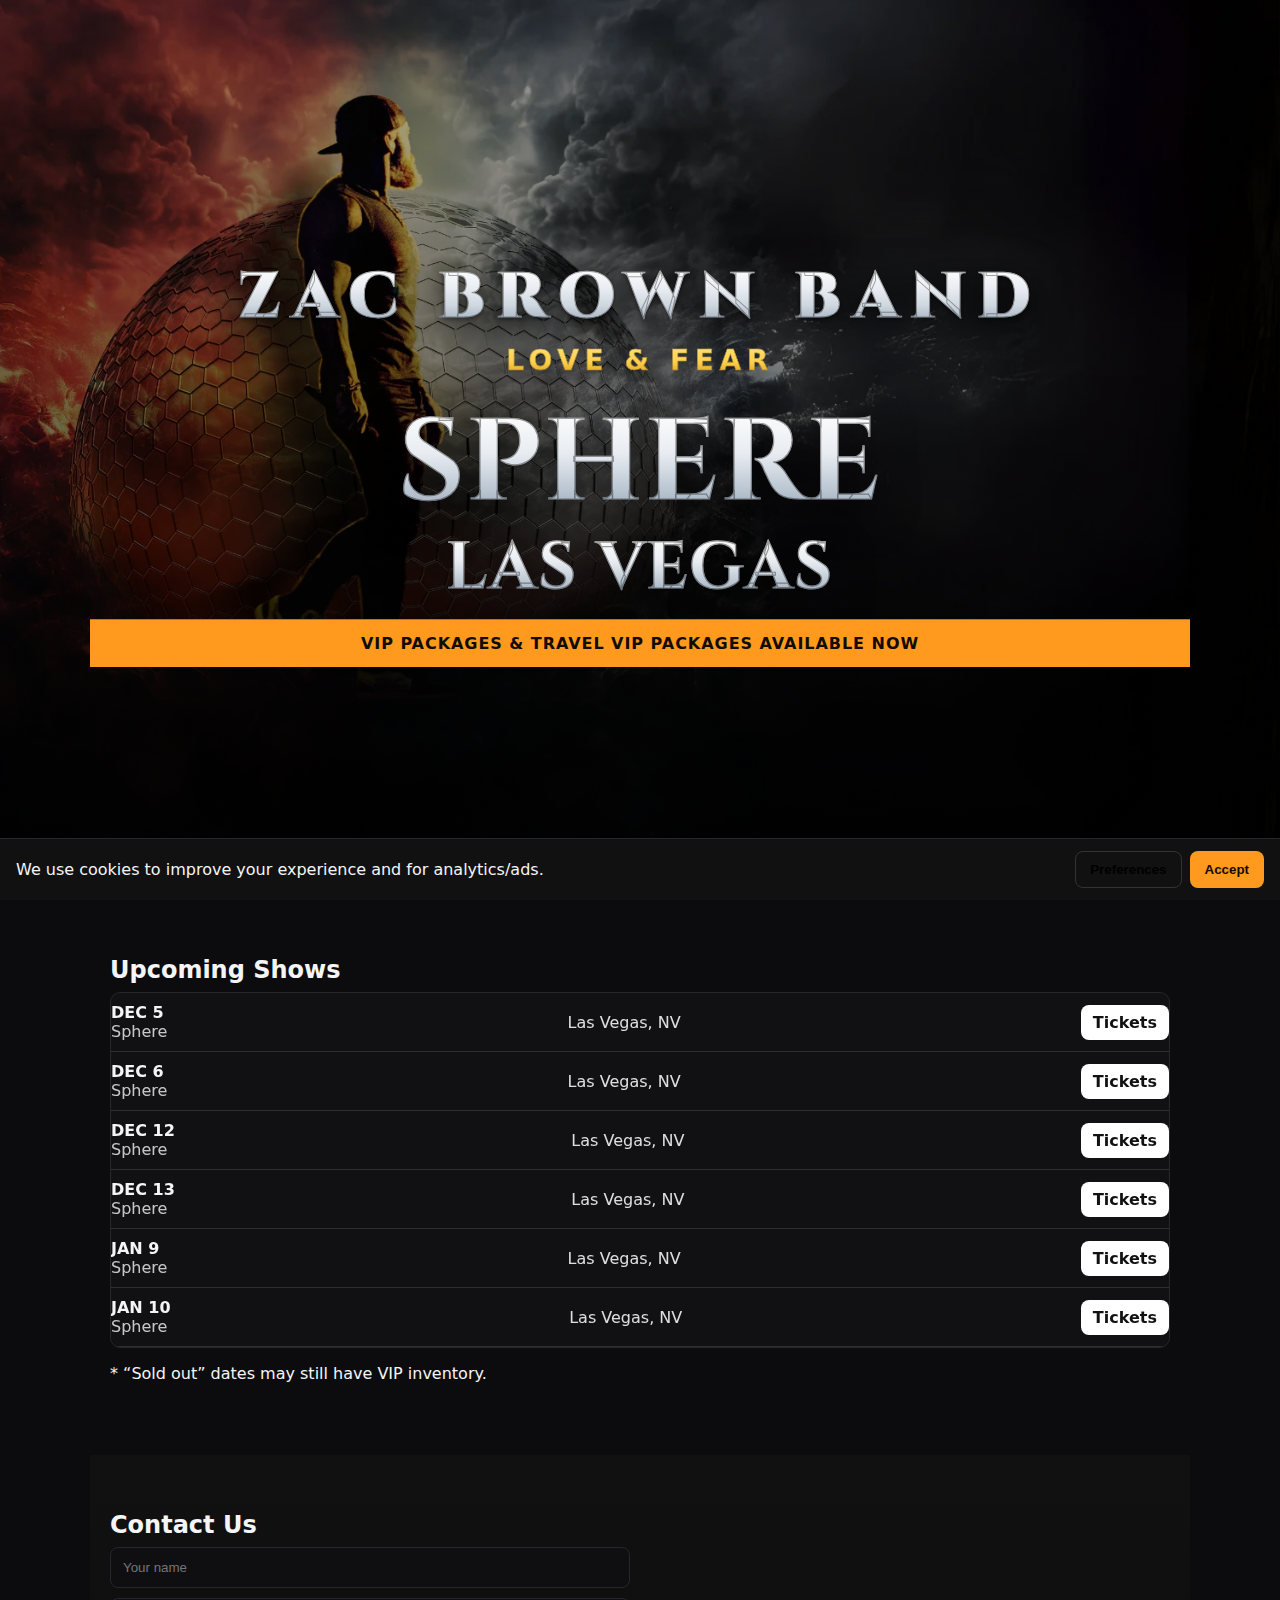
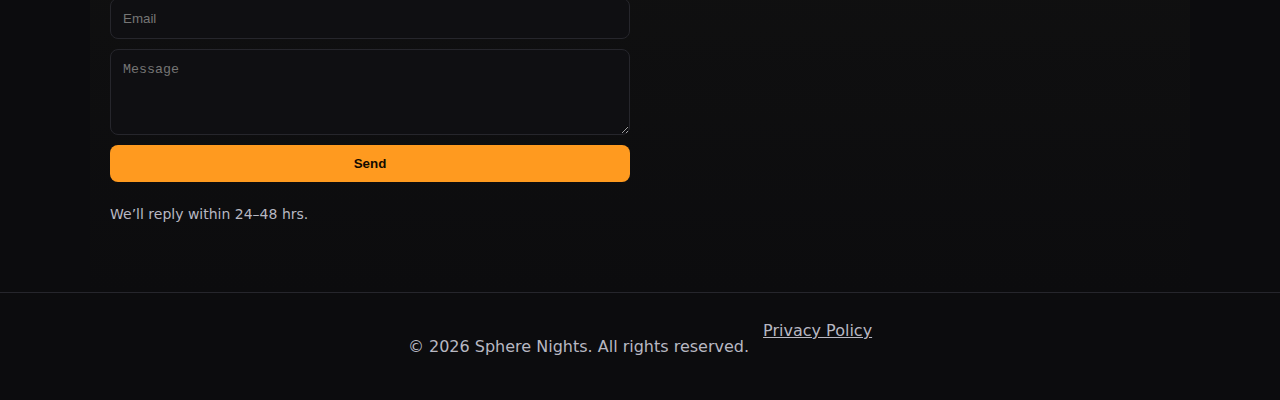
<file: index.html>
<!doctype html>
<html lang="en">
<head>
  <meta charset="utf-8" />
  <meta name="viewport" content="width=device-width, initial-scale=1" />
  <title>Sphere Nights — Live</title>
  <link rel="stylesheet" href="styles.css"/>
  <link rel="preconnect" href="https://fonts.googleapis.com">
  <link href="https://fonts.googleapis.com/css2?family=Cinzel:wght@400;700;900&display=swap" rel="stylesheet">
</head>
<body>
  <!-- Cookie bar -->
  <div id="cookie-bar" class="cookie">
    <span>We use cookies to improve your experience and for analytics/ads.</span>
    <div class="cookie-actions">
      <button id="cookie-pref" class="btn btn-outline">Preferences</button>
      <button id="cookie-accept" class="btn btn-primary">Accept</button>
    </div>
  </div>

  <!-- Hero -->
  <header class="hero">
  <nav class="nav">

  </nav>

  <div class="hero__overlay">
    <!-- TOP TITLE -->
    <div class="hero-band">ZAC BROWN BAND</div>
    <div class="hero-super">LOVE & FEAR</div>

    <!-- MAIN CENTER TITLE -->
    <h1 class="hero-title">
      <span class="hero-line">SPHERE</span>
      <span class="hero-line hero-sub">LAS VEGAS</span>
    </h1>

    <!-- ORANGE BANNER -->
    <a href="#vip" class="banner-cta">
      VIP PACKAGES &amp; TRAVEL VIP PACKAGES AVAILABLE NOW
    </a>
  </div>
</header>


  <main>
    <section id="dates" class="section">
      <h2>Upcoming Shows</h2>
      <div id="dates-list" class="dates"></div>
      <p class="hint">* “Sold out” dates may still have VIP inventory.</p>
    </section>

    

    

    <section id="contact" class="section section--alt">
      <h2>Contact Us</h2>
      <form id="contact-form" class="form" action="https://formspree.io/f/your-id" method="POST">
        <input type="text" name="name" placeholder="Your name" required />
        <input type="email" name="email" placeholder="Email" required />
        <textarea name="message" rows="4" placeholder="Message" required></textarea>
        <button class="btn btn-primary" type="submit">Send</button>
        <p class="form-note">We’ll reply within 24–48 hrs.</p>
      </form>
    </section>
  </main> 


  <footer class="footer">
    <p>© <span id="year"></span> Sphere Nights. All rights reserved.</p>
    <a href="#" class="link">Privacy Policy</a>
  </footer>

<style>
  /* … your existing styles here … */

  @media (max-width:640px) {
    h1, h2, h3 { font-size: 1.2rem; }   /* smaller titles */
    .btn, .btn-dark, .btn-outline { width: 100%; text-align: center; }
    .ticket-card { grid-template-columns: 1fr; } /* stack ticket details */
    .actions { flex-direction: column; align-items: stretch; gap: 8px; }
    #qrcode { width: 200px !important; height: 200px !important; margin: 0 auto; }
  }
</style>





  <script src="script.js"></script>
</body>
</html>
</file>
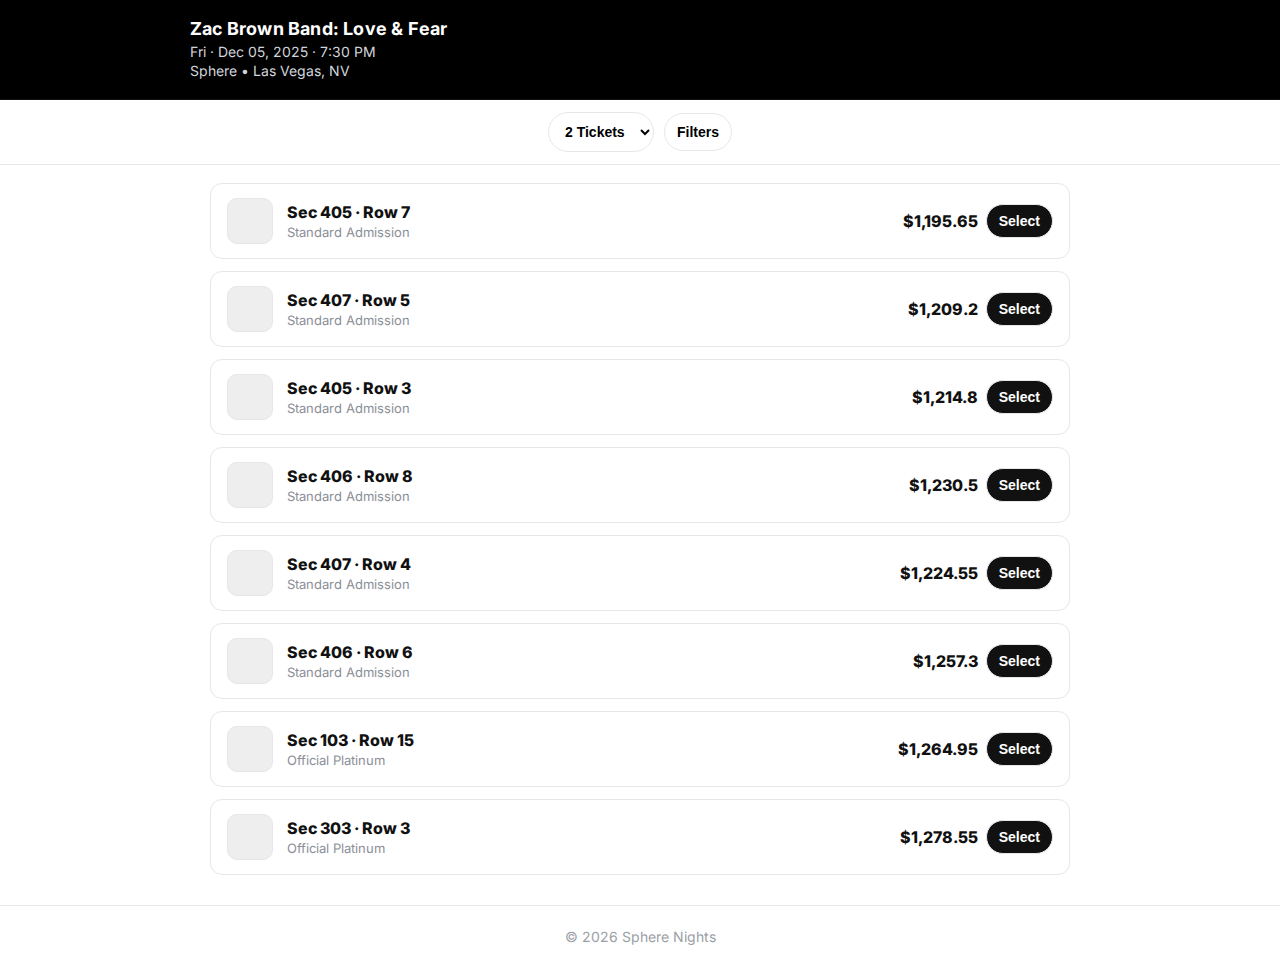
<file: checkout.html>
<!doctype html>
<html lang="en">
<head>
  <meta charset="utf-8" />
  <meta name="viewport" content="width=device-width, initial-scale=1" />
  <title>Checkout — Sphere Nights</title>
  <link rel="preconnect" href="https://fonts.googleapis.com">
  <link href="https://fonts.googleapis.com/css2?family=Inter:wght@400;600;800&display=swap" rel="stylesheet">
  <style>
    :root{--ink:#0b0f19;--muted:#6b7280;--line:#e5e7eb;--soft:#f7f8fa;--accent:#111}
    *{box-sizing:border-box}
    body{margin:0;font-family:'Inter',system-ui,Segoe UI,Roboto,sans-serif;color:var(--ink);background:#fff}
    header{background:#000;color:#fff;padding:18px 20px;border-bottom:1px solid #111}
    header h1{margin:0;font-size:18px}
    header p{margin:2px 0;color:#d1d5db;font-size:14px}
    main{max-width:900px;margin:20px auto;padding:0 20px}
    .panel{border:1px solid var(--line);border-radius:12px;background:#fff;padding:18px 16px}
    .row{display:flex;gap:20px;align-items:flex-start;flex-wrap:wrap}
    .col{flex:1 1 280px}
    .title{font-weight:800;margin:0 0 6px}
    .muted{color:var(--muted);font-size:14px;margin:0}
    .price{font-weight:800;font-size:18px;margin-top:6px}
    .actions{display:flex;gap:10px;flex-wrap:wrap;margin-top:16px}
    .btn{display:inline-block;padding:12px 16px;border-radius:12px;text-decoration:none;text-align:center;font-weight:700}
    .btn-dark{background:#111;color:#fff;border:1px solid #111}
    .btn-outline{background:#fff;color:#111;border:1px solid var(--line)}
    .btn-ghost{background:#fff;color:#111;border:1px solid var(--line)}
    footer{padding:22px 20px;border-top:1px solid var(--line);text-align:center;color:#9aa0a6;font-size:14px;margin-top:30px}
    .hint{background:#fff7ed;border:1px solid #fed7aa;color:#7c2d12;padding:10px 12px;border-radius:10px;font-size:14px;margin:16px 0 0}

    .qty-wrap{display:inline-flex;align-items:center;border:1px solid var(--line);border-radius:10px;overflow:hidden}
    .qty-btn{background:#f6f7f9;border:none;padding:8px 12px;cursor:pointer}
    .qty-val{min-width:42px;text-align:center;font-weight:700}
    .topbar{display:flex;justify-content:space-between;align-items:center;gap:12px;margin-bottom:10px}
    .back{font-size:14px} 



  /* … your existing styles here … */

  @media (max-width:640px) {
    h1, h2, h3 { font-size: 1.2rem; }   /* smaller titles */
    .btn, .btn-dark, .btn-outline { width: 100%; text-align: center; }
    .ticket-card { grid-template-columns: 1fr; } /* stack ticket details */
    .actions { flex-direction: column; align-items: stretch; gap: 8px; }
    #qrcode { width: 200px !important; height: 200px !important; margin: 0 auto; }
  }
</style>


  </style>
</head>
<body>
  <header>
    <div class="topbar">
      <h1 style="margin:0">Checkout</h1>
      <a class="btn btn-ghost back" href="tickets.html">← Back to tickets</a>
    </div>
    <p id="event-line">Loading…</p>
  </header>

<main>
  <div class="panel" style="max-width:900px;margin:20px auto;">
    <div class="row">
      <div class="col">
        <h3 class="title" id="item-name">—</h3>
        <p class="muted" id="item-desc">—</p>
        <p class="muted" id="item-qty">—</p>
        <div class="price" id="item-total">$0.00</div>
      </div>

      <div class="col">
        <h3 class="title">Buyer info</h3>
        <div style="display:grid;gap:10px">
          <input id="buyerName"  placeholder="Full name"  style="padding:12px;border:1px solid #e5e7eb;border-radius:10px">
          <input id="buyerEmail" placeholder="Email address" type="email" style="padding:12px;border:1px solid #e5e7eb;border-radius:10px">
        </div>

        <div class="actions" style="margin-top:16px">
          <a id="pay-card"   class="btn btn-dark"    href="#" target="_blank" rel="noopener">Pay with Card</a>
          <a id="pay-crypto" class="btn btn-outline" href="#" target="_blank" rel="noopener">Pay with Crypto</a>
        </div>
        <p class="muted" style="margin-top:8px">You will be redirected to a secure payment page.</p>
      </div>
    </div>
  </div>
</main>

<footer>© <span id="year"></span> Sphere Nights</footer>

<script>
  // ---------- Utils ----------
  const $ = (id) => document.getElementById(id);
  const fmt = (n) => `$${Number(n).toLocaleString()}`;

  // Footer
  $('year').textContent = new Date().getFullYear();

  // Load selection (from tickets.html)
  let data = null;
  try { data = JSON.parse(localStorage.getItem('sphereSelection') || 'null'); } catch(e) {}
  if (!data) { location.href = 'tickets.html'; }

  // Render line items
  $('item-name').textContent  = data.choice.name;
  $('item-desc').textContent  = data.choice.desc;
  $('item-qty').textContent   = `Quantity: ${data.choice.qty}`;
  $('item-total').textContent = fmt(data.choice.price);

  // Generate a unique ticket code we’ll re-use on success page
  function makeCode(evId, seat, qty) {
    const base = `${evId}|${seat}|${qty}|${Date.now()}`;
    return 'SPH-' + btoa(base).replace(/[^A-Z0-9]/gi,'').slice(0,10).toUpperCase();
  }
  const ticketCode = makeCode(data.eventId, data.choice.name, data.choice.qty);

  // Build success return URL (same domain site)
  // You can change this if you host under a subfolder
  const SUCCESS_URL = `${location.origin}${location.pathname.replace('checkout.html','success.html')}`;

  // Persist the “pending ticket” (so success.html can show it)
  function persist(buyer) {
    const payload = {
      ...data,
      buyer,
      ticketCode,
      // store links again (in case we need them)
      paymentLinks: data.paymentLinks || {}
    };
    localStorage.setItem('spherePending', JSON.stringify(payload));
  }

  // Validate buyer inputs
  function getBuyer() {
    const name  = $('buyerName').value.trim();
    const email = $('buyerEmail').value.trim();
    if (!name)  { alert('Please enter your full name'); return null; }
    if (!/^[^@\s]+@[^@\s]+\.[^@\s]+$/.test(email)) { alert('Enter a valid email'); return null; }
    return { name, email };
  }

  // Attach Pay buttons: save buyer + ticket, then go to provider
  function go(url){
    const buyer = getBuyer();
    if (!buyer) return;
    persist(buyer);
    // open the provider link in same tab so they can naturally “back” to your site if needed
    location.href = url;
  }

  // Provider links (already built in tickets.html and saved in selection)
  const cardLink   = (data.paymentLinks && data.paymentLinks.card)   ? data.paymentLinks.card   : '#';
  const cryptoLink = (data.paymentLinks && data.paymentLinks.crypto) ? data.paymentLinks.crypto : '#';

  // (Optional) if your provider supports success/return URL params, you can append them here.
  // Many gateways also let you set the return URL inside their dashboard.
  // Example (only if accepted by your gateway):  cardLink += `&return-url=${encodeURIComponent(SUCCESS_URL)}`;

  $('pay-card').addEventListener('click',   (e) => { e.preventDefault(); go(cardLink); });
  $('pay-crypto').addEventListener('click', (e) => { e.preventDefault(); go(cryptoLink); });
</script>
</file>
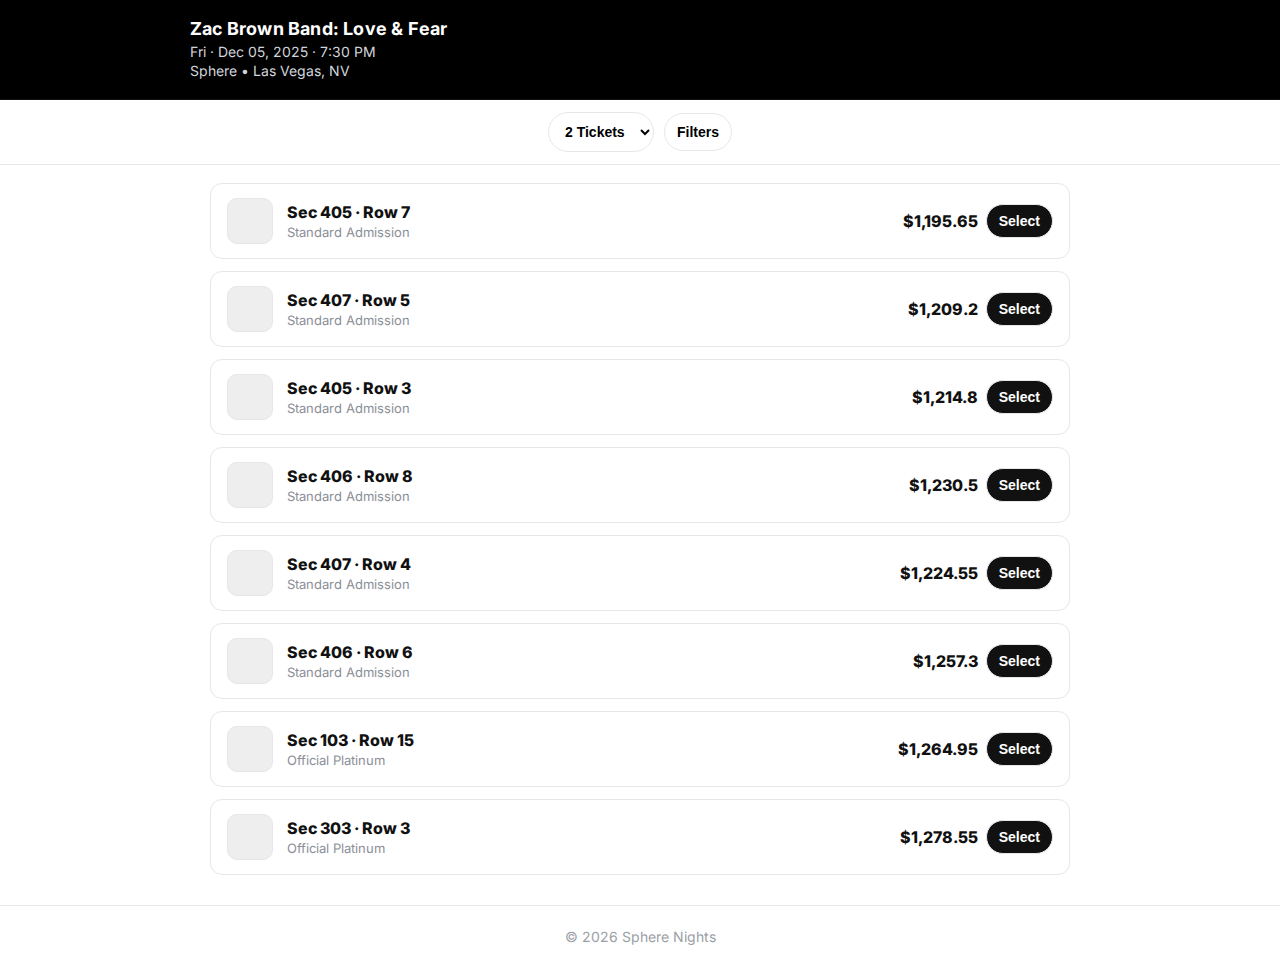
<file: tickets.html>
<!doctype html>
<html lang="en">
<head>
  <meta charset="utf-8" />
  <meta name="viewport" content="width=device-width, initial-scale=1" />
  <title>Tickets — Sphere Nights</title>
  <link rel="preconnect" href="https://fonts.googleapis.com">
  <link href="https://fonts.googleapis.com/css2?family=Inter:wght@400;600;800&display=swap" rel="stylesheet">
  <style>
    :root{ --ink:#111; --muted:#8b8f97; --line:#e5e7eb; --soft:#f7f8fa; --accent:#0ea5e9; }
    *{box-sizing:border-box}
    body{font-family:'Inter',system-ui,Segoe UI,Roboto,sans-serif;margin:0;color:var(--ink);background:#fff}

    /* Header (black, like home) */
    header{ position:sticky; top:0; z-index:10; background:#000; color:#fff; padding:18px 20px; border-bottom:1px solid #111; }
    header h2{margin:0 0 4px; font-size:18px; letter-spacing:.2px}
    header p{margin:2px 0; font-size:14px; color:#d1d5db}

    /* Controls */
    .controls{
      position:sticky; top:66px; z-index:9;
      display:flex; gap:10px; align-items:center; justify-content:space-between;
      padding:12px 20px; border-bottom:1px solid var(--line); background:#fff;
    }
    select, button{
      padding:10px 12px; border:1px solid var(--line); border-radius:999px; background:#fff;
      font-weight:600; font-size:14px; cursor:pointer;
    }
    button:hover, select:hover{border-color:#cfd3da}

    /* List */
    .wrap{max-width:900px; margin:0 auto}
    .ticket-list{padding:18px 20px}
    .ticket-card{
      display:grid; grid-template-columns:auto 1fr auto; gap:14px; align-items:center;
      border:1px solid var(--line); border-radius:12px; background:#fff;
      padding:14px 16px; margin-bottom:12px; transition:box-shadow .15s ease,border-color .15s ease;
    }
    .ticket-card:hover{border-color:#cfd3da; box-shadow:0 6px 16px rgba(0,0,0,.05)}
    .thumb{width:46px; height:46px; border-radius:10px; background:#eee; border:1px solid var(--line)}
    .ticket-sec{font-weight:800}
    .ticket-type{font-size:13px; color:var(--muted); margin-top:2px}
    .price{font-weight:800; font-size:16px; text-align:right}
    .actions{display:flex; gap:8px; align-items:center; justify-content:flex-end}
    .btn-pill{
      padding:8px 12px; border:1px solid #e5e7eb; border-radius:999px; cursor:pointer; background:#111; color:#fff;
    }
    .btn-pill:hover{opacity:.95}

    footer{padding:22px 20px; border-top:1px solid var(--line); text-align:center; color:#9aa0a6; font-size:14px}

    @media (max-width:640px){
      .controls{top:62px}
      .ticket-card{grid-template-columns:1fr auto; gap:10px}
      .thumb{display:none}
    } 

    
  /* … your existing styles here … */

  @media (max-width:640px) {
    h1, h2, h3 { font-size: 1.2rem; }   /* smaller titles */
    .btn, .btn-dark, .btn-outline { width: 100%; text-align: center; }
    .ticket-card { grid-template-columns: 1fr; } /* stack ticket details */
    .actions { flex-direction: column; align-items: stretch; gap: 8px; }
    #qrcode { width: 200px !important; height: 200px !important; margin: 0 auto; }
  }
</style>

  </style>
</head>
<body>
  <header>
    <div class="wrap">
      <h2 id="ev-title">Zac Brown Band: Love &amp; Fear</h2>
      <p id="ev-datetime">Fri · Dec 05, 2025 · 7:30 PM</p>
      <p id="ev-venue">Sphere • Las Vegas, NV</p>
    </div>
  </header>

  <div class="controls">
    <div class="wrap" style="display:flex;align-items:center;gap:10px;justify-content:space-between">
      <select id="qty">
        <option>1 Ticket</option>
        <option selected>2 Tickets</option>
        <option>3 Tickets</option>
        <option>4 Tickets</option>
      </select>
      <button id="btn-filters" type="button">Filters</button>
    </div>
  </div>

  <main class="wrap">
    <div class="ticket-list" id="ticket-list"></div>
  </main>

  <footer>
    © <span id="year"></span> Sphere Nights
  </footer>

  <script>
    "use strict";

    // Year
    document.getElementById("year").textContent = new Date().getFullYear();

    // ---- PAYMENT LINKS ----
    // Build 2Checkout link with the selected quantity; you can also add &currency=USD or &lang=en as needed.
    const TWOCO_BASE = "https://secure.2checkout.com/checkout/buy?merchant=255696890473&tpl=default&prod=DS08DPQKLL";
    const twoCoLink = (qty=1) => `${TWOCO_BASE}&qty=${qty}`;
    const NOWPAY_LINK = "https://nowpayments.io/payment/?iid=5878295676";

    // ---- EVENTS ----
    const EVENTS = {
      dec5: {
        title: "Zac Brown Band: Love & Fear",
        datetime: "Fri · Dec 05, 2025 · 7:30 PM",
        venue: "Sphere • Las Vegas, NV",
        tickets: [
          { sec: "Sec 405 · Row 7",  type: "Standard Admission", price: 1195.65 },
          { sec: "Sec 407 · Row 5",  type: "Standard Admission", price: 1209.20 },
          { sec: "Sec 405 · Row 3",  type: "Standard Admission", price: 1214.80 },
          { sec: "Sec 406 · Row 8",  type: "Standard Admission", price: 1230.50 },
          { sec: "Sec 407 · Row 4",  type: "Standard Admission", price: 1224.55 },
          { sec: "Sec 406 · Row 6",  type: "Standard Admission", price: 1257.30 },
          { sec: "Sec 103 · Row 15", type: "Official Platinum",  price: 1264.95 },
          { sec: "Sec 303 · Row 3",  type: "Official Platinum",  price: 1278.55 }
        ]
      },
      dec6: {
        title: "Zac Brown Band: Love & Fear",
        datetime: "Sat · Dec 06, 2025 · 7:30 PM",
        venue: "Sphere • Las Vegas, NV",
        tickets: [
          { sec: "Sec 408 · Row 7", type: "Standard Admission", price: 1189.50 },
          { sec: "Sec 409 · Row 5", type: "Standard Admission", price: 1202.20 },
          { sec: "Sec 410 · Row 3", type: "Standard Admission", price: 1216.80 }
        ]
      }
    };

    // ---- PICK EVENT FROM URL ----
    const idParam = new URLSearchParams(window.location.search).get("id") || "dec5";
    const ev = EVENTS[idParam] || EVENTS.dec5;

    // ---- APPLY HEADER ----
    document.getElementById("ev-title").textContent    = ev.title;
    document.getElementById("ev-datetime").textContent = ev.datetime;
    document.getElementById("ev-venue").textContent    = ev.venue;

    // ---- RENDER LIST ----
    const listEl = document.getElementById("ticket-list");

    function render() {
      const cards = ev.tickets.map((t, i) => {
        const price = `$${t.price.toLocaleString()}`;
        return `
          <div class="ticket-card">
            <div class="thumb" aria-hidden="true"></div>
            <div>
              <div class="ticket-sec">${t.sec}</div>
              <div class="ticket-type">${t.type}</div>
            </div>
            <div class="actions">
              <div class="price">${price}</div>
              <button class="btn-pill select-btn" data-index="${i}">Select</button>
            </div>
          </div>
        `;
      }).join("");
      listEl.innerHTML = cards;

      // Hook Select buttons -> store selection -> go to checkout
      const qtySel = document.getElementById("qty");
      listEl.querySelectorAll(".select-btn").forEach((btn) => {
        btn.addEventListener("click", () => {
          const i = Number(btn.getAttribute("data-index"));
          const t = ev.tickets[i];
          const qty = qtySel ? (qtySel.selectedIndex + 1) : 2; // default 2

          const choice = {
            name: `${t.sec} (x${qty})`,
            unit: t.price,
            qty,
            price: Number((t.price * qty).toFixed(2)),
            desc: t.type
          };

          const payload = {
            eventId: idParam,
            title: ev.title,
            date: ev.datetime,
            venue: ev.venue,
            choice,
            paymentLinks: {
              card: twoCoLink(qty),   // pass quantity into 2Checkout
              crypto: NOWPAY_LINK
            }
          };

          localStorage.setItem("sphereSelection", JSON.stringify(payload));
          window.location.href = "checkout.html";
        });
      });
    }

    render();
  </script>
</body>
</html>
</file>
<file: styles.css>
/* ===============  Base / Theme  =============== */
:root{
  --bg:#0c0c0e;
  --panel:#141417;
  --text:#f5f5f7;
  --muted:#b8b8c2;
  --brand:#ff9a1f;
  --ok:#2ecc71;
  --stroke:#26262c;
  --ink:#111;
}
*{box-sizing:border-box}
html,body{height:100%}
body{
  margin:0;
  font-family:Inter,system-ui,-apple-system,Segoe UI,Roboto,sans-serif;
  color:var(--text);
  background:var(--bg);
}
a{color:inherit;text-decoration:none}
h1,h2{margin:0 0 .5rem}
.section{padding:56px 20px;max-width:1100px;margin:0 auto}
.section--alt{background:linear-gradient(180deg,#111 0%,#0c0c0e 100%)}

/* ===============  Cookie bar  =============== */
.cookie{
  position:fixed;left:0;right:0;bottom:0;
  background:#111;border-top:1px solid var(--stroke);
  padding:12px 16px;display:flex;gap:12px;align-items:center;z-index:50
}
.cookie-actions{margin-left:auto;display:flex;gap:8px}

/* ===============  HERO  =============== */
/* IMPORTANT: set the image on .hero, not body; avoid background-attachment: fixed on iOS */
.hero{
  position:relative;
  min-height:100vh;                 /* <- was 100pxvh */
  display:flex;flex-direction:column;
  background-image:url("hero.jpg"); /* file must be at repo root and named exactly hero.jpg */
  background-repeat:no-repeat;
  background-size:cover;
  background-position:15% center;   /* show the man on mobile */
}
.hero::after{
  content:"";position:absolute;inset:0;
  background:linear-gradient(180deg, rgba(0,0,0,.25) 0%, rgba(0,0,0,.85) 100%);
  pointer-events:none;
}
.nav{
  position:relative;z-index:2;
  display:flex;justify-content:space-between;align-items:center;
  padding:16px 20px;max-width:1100px;margin:0 auto
}
.brand{display:flex;align-items:center;gap:10px;font-weight:800}
.logo{width:28px;height:28px}
.hero__overlay{
  position:relative;z-index:2;margin:auto;max-width:1100px;width:100%;
  padding:0 20px 64px;text-align:center;display:grid;place-items:center;gap:12px
}

/* Top title */
.hero-band{
  font-family:Cinzel,serif;text-transform:uppercase;letter-spacing:.18em;
  font-weight:900;font-size:clamp(28px,5vw,64px);line-height:1.05;
  background-image:linear-gradient(180deg,#fff 0%,#e9edf2 35%,#cfd7df 60%,#a5b2c0 85%);
  -webkit-background-clip:text;-webkit-text-fill-color:transparent;
  -webkit-text-stroke:1px rgba(0,0,0,.35);
  filter:drop-shadow(0 8px 20px rgba(0,0,0,.60)) drop-shadow(0 2px 2px rgba(0,0,0,.50));
}

/* “LOVE & FEAR” */
.hero-super{
  color:#ffd353;text-transform:uppercase;letter-spacing:.2em;font-weight:800;
  font-size:clamp(16px,2.5vw,28px);
  background-image:linear-gradient(180deg,#ffe37a 0%,#ffcf4a 55%,#d19b1b 100%);
  -webkit-background-clip:text;-webkit-text-fill-color:transparent;
  -webkit-text-stroke:.6px rgba(0,0,0,.35);
  filter:drop-shadow(0 6px 14px rgba(0,0,0,.55));
  margin-bottom:16px;
}

/* Big center title */
.hero-title{
  margin:0;line-height:1.05;font-family:Cinzel,serif;text-transform:uppercase;letter-spacing:.06em;
}
.hero-line{
  display:block;font-size:clamp(44px,9vw,120px);
  background-image:linear-gradient(180deg,#fff 0%,#e8ecf1 40%,#bac6d2 70%,#8a97a5 100%);
  -webkit-background-clip:text;-webkit-text-fill-color:transparent;
  -webkit-text-stroke:1.2px rgba(0,0,0,.38);
  filter:drop-shadow(0 10px 22px rgba(0,0,0,.6));
}
.hero-sub{font-size:clamp(30px,6.5vw,66px);margin-top:.12em}

/* Orange ribbon */
.banner-cta{
  position:absolute;left:0;right:0;bottom:0;
  padding:14px 16px;background:var(--brand);color:#120b00;
  font-weight:800;letter-spacing:.06em;border-top:1px solid rgba(0,0,0,.25);text-align:center;
}

/* ===============  Tickets page base  =============== */
body[data-page="tickets"]{background:#111}  /* solid dark for tickets */
body[data-page="index"]{background:var(--bg)} /* leave hero to paint background */

/* ===============  Ticket list (dark UI)  =============== */
.tm-header{background:#111;border-bottom:1px solid #333;color:#fff;padding:12px;display:flex;justify-content:space-between;gap:12px;align-items:center}
.tm-header h3{margin:0;font-size:16px}
.tm-header p{margin:2px 0 0;font-size:12px;color:#b9bbc2}

.tickets-controls{display:flex;justify-content:space-between;gap:10px;margin:12px 0}
#qty{background:#1c1c1f;color:#fff;border:1px solid #333;border-radius:22px;padding:10px 14px;min-width:150px}

.ticket-list{display:flex;flex-direction:column;gap:10px}
.ticket-card{display:flex;align-items:center;gap:12px;justify-content:space-between;border:1px solid #333;padding:12px;border-radius:10px;background:#1a1b1f}
.ticket-card.selected{border-color:#ffcf5a;box-shadow:0 0 0 2px rgba(255,207,90,.25) inset}
.ticket-left .thumb{width:42px;height:42px;background:#555;border-radius:6px}
.ticket-info{flex:1}
.ticket-price{font-weight:800}

.tickets-footer{position:sticky;bottom:0;background:rgba(12,12,14,.85);backdrop-filter:blur(6px);padding:10px;border-top:1px solid #333;display:flex;justify-content:flex-end}

/* ===============  Modal (shared)  =============== */
.modal{position:fixed;inset:0;background:rgba(0,0,0,.6);display:flex;align-items:center;justify-content:center;z-index:50}
.modal.hidden{display:none}
.modal-content{background:#222;border:1px solid #333;border-radius:12px;padding:16px;width:92%;max-width:420px}
.modal-actions{display:flex;justify-content:space-between;margin-top:10px}

/* ===============  Dates table  =============== */
.dates{border:1px solid var(--stroke);background:rgba(20,20,23,.7);backdrop-filter:blur(6px);border-radius:10px;overflow:hidden}
.row{display:grid;grid-template-columns:1.2fr 1.6fr 1fr;gap:12px;align-items:center;padding:18px}
.row:not(:last-child){border-bottom:1px solid var(--stroke)}
.when .day{font-weight:800}
.venue,.city{color:var(--muted)}
.pill{display:inline-block;border:1px solid var(--stroke);padding:4px 10px;border-radius:999px;font-size:12px;color:var(--muted);margin-left:6px}
.pill--ok{border-color:rgba(46,204,113,.25);background:rgba(46,204,113,.08);color:var(--ok)}
.actions{display:flex;gap:10px;justify-content:flex-end}

/* ===============  Cards / forms / buttons  =============== */
.pay-grid{display:grid;grid-template-columns:repeat(auto-fit,minmax(260px,1fr));gap:14px}
.card{background:var(--panel);border:1px solid var(--stroke);border-radius:10px;padding:18px}
.form{display:grid;gap:10px;max-width:520px}
input,textarea{background:#0f0f12;border:1px solid var(--stroke);border-radius:8px;color:var(--text);padding:12px}
.form-note{color:var(--muted);font-size:14px}

.btn{display:inline-flex;align-items:center;justify-content:center;gap:8px;border-radius:8px;padding:10px 14px;font-weight:700;border:1px solid transparent}
.btn-primary{background:var(--brand);color:#120b00}
.btn-dark{background:#222;border-color:#333}
.btn-outline{border-color:#333;background:transparent}
.btn-light{background:#fff;color:#111}

/* Footer */
.footer{padding:28px 20px;border-top:1px solid var(--stroke);display:flex;gap:14px;justify-content:center;color:var(--muted)}
.footer .link{color:var(--muted);text-decoration:underline}

/* ===============  Responsive  =============== */
@media (max-width:800px){
  .row{grid-template-columns:1fr;gap:8px}
  .actions{justify-content:flex-start}
}

/* tighten mobile spacing + make the orange banner a white pill on small screens */
@media (max-width:520px){
  .nav{padding:12px 16px}
  .hero{background-position:12% center}
  .hero__overlay{padding-bottom:56px}
  .banner-cta{
    position:absolute;
    left:auto; right:8%; bottom:8%;
    display:inline-block;
    padding:8px 14px;
    background:#fff; color:#111;
    font-size:14px; font-weight:700; letter-spacing:.05em;
    border-radius:4px; box-shadow:0 3px 8px rgba(0,0,0,.35);
    border:none;
  }
}

/* general mobile utilities used elsewhere */
@media (max-width:640px){
  h1,h2,h3{font-size:1.2rem}
  .btn,.btn-dark,.btn-outline{width:100%;text-align:center}
  .ticket-card{flex-direction:column;align-items:stretch}
}
</file>
